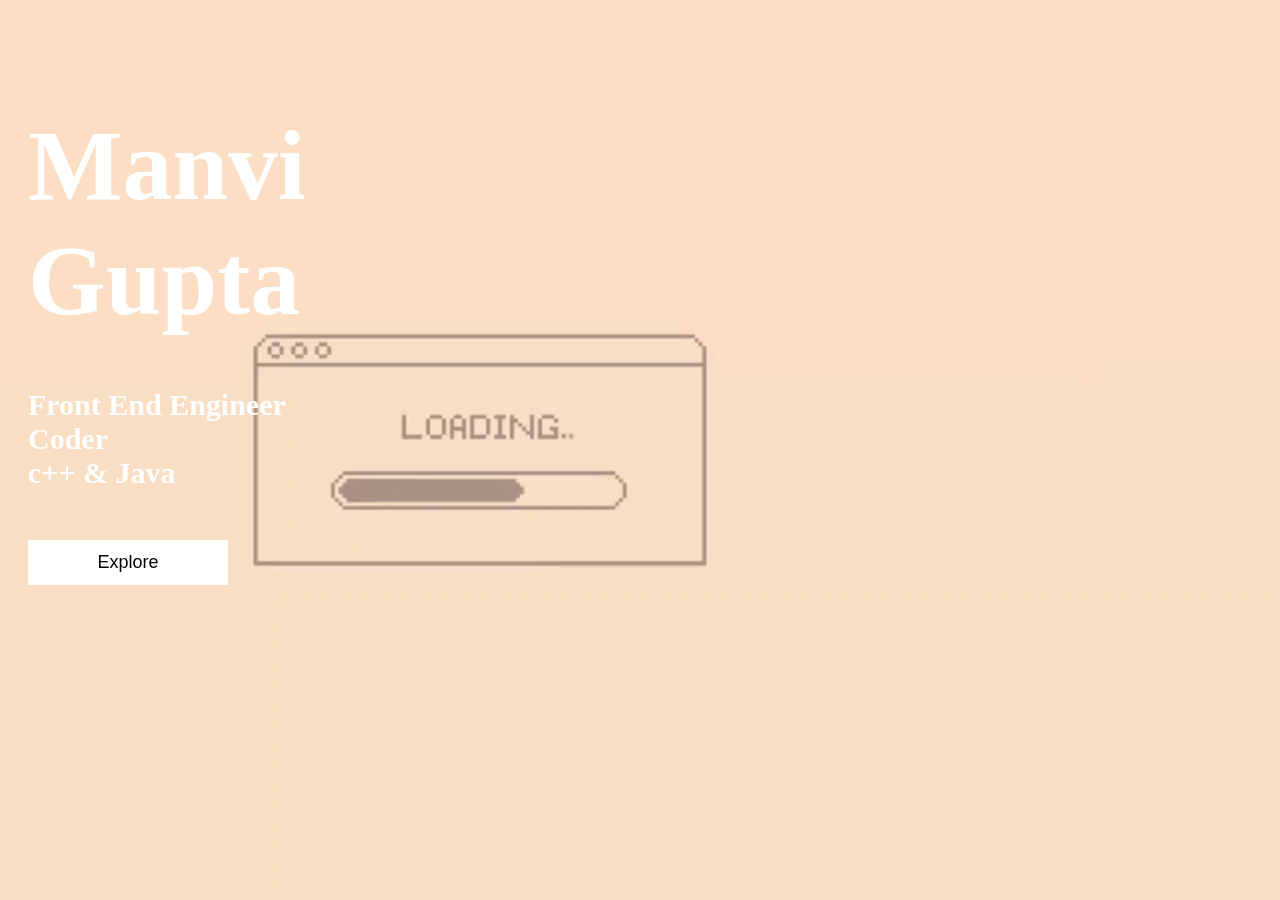
<file: index.html>
<!DOCTYPE html>
<html lang="en">

<head>
    <meta charset="UTF-8">
    <meta http-equiv="X-UA-Compatible" content="IE=edge">
    <meta name="viewport" content="width=device-width, initial-scale=1.0">
    <title>Portfolio</title>
    <link rel="stylesheet" href="index.css">
</head>

<body>
    <video autoplay muted loop id="myVideo">
        <source src="temp.mp4" type="video/mp4">
    </video>

    <div class="content">
        <h1 class="head">Manvi</h1>
        <h1 class="head">Gupta</h1>
        <p class="data" style="margin-top: 50px;">Front End Engineer</p>
        <p class="data">Coder</p>
        <p class="data">c++ & Java</p>

        <a href="portfolio.html"><button id="myBtn" >Explore</button></a>

    </div>
</body>

</html>
</file>
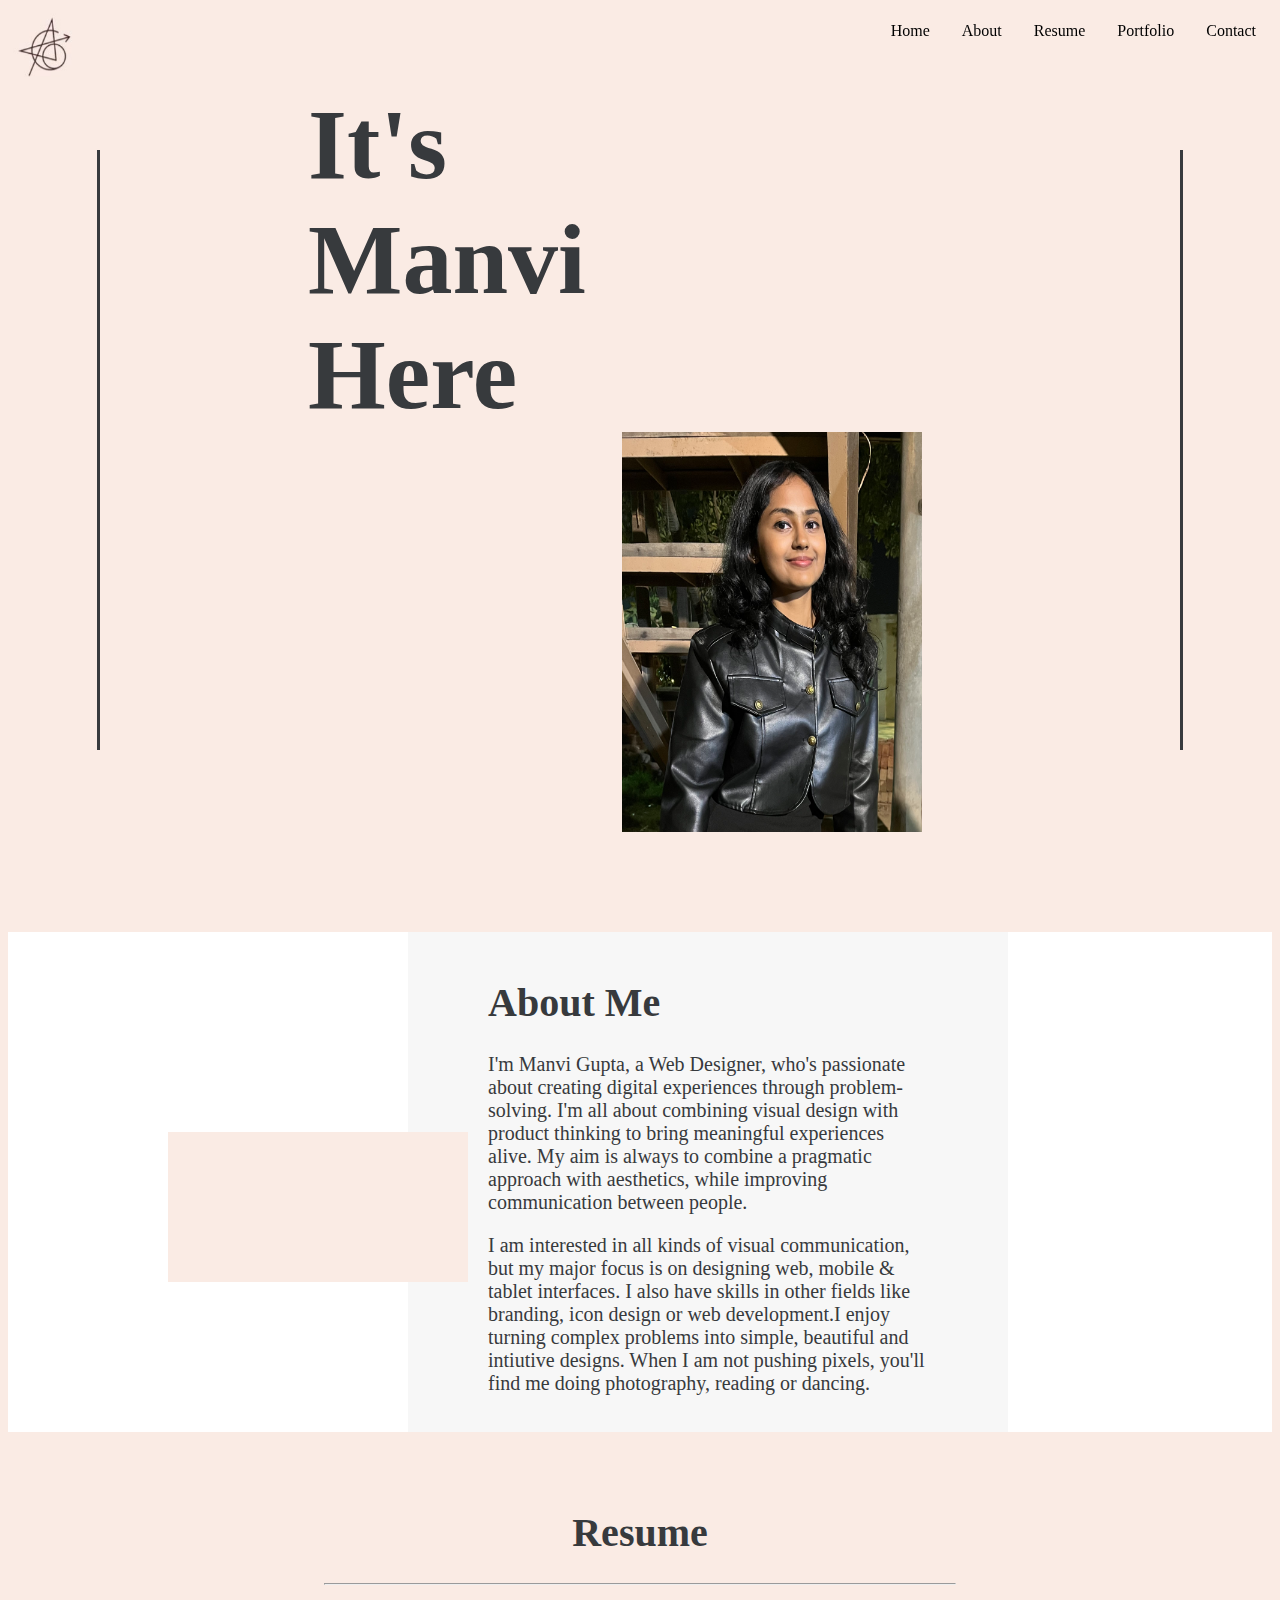
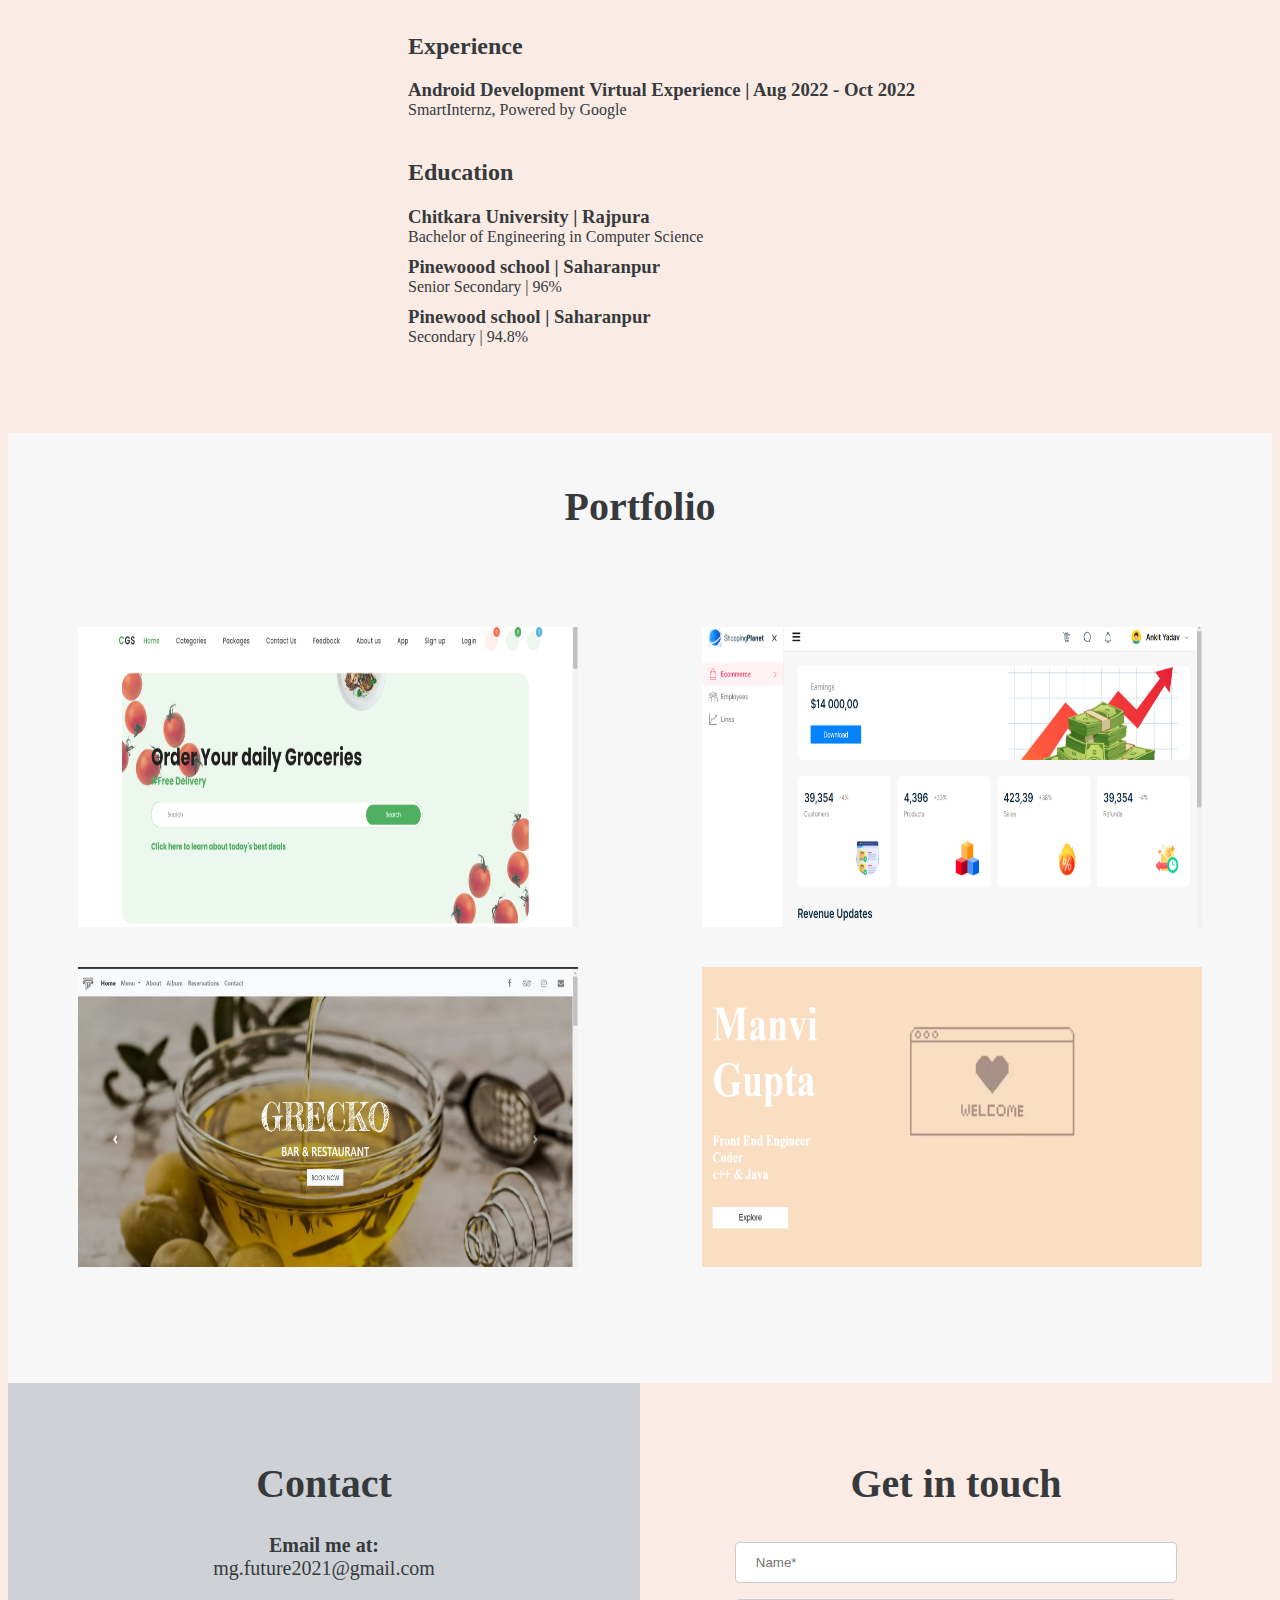
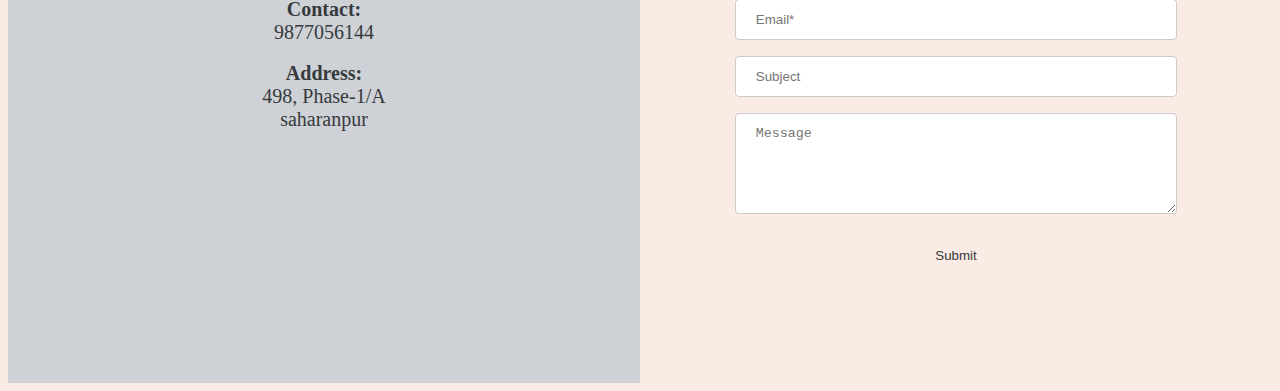
<file: portfolio.html>
<!DOCTYPE html>
<html lang="en">

<head>
    <meta charset="UTF-8">
    <meta http-equiv="X-UA-Compatible" content="IE=edge">
    <meta name="viewport" content="width=device-width, initial-scale=1.0">
    <title>Suhani Kanwar</title>
    <link rel="stylesheet" href="portfolio.css">
</head>

<body>
    <a href="index.html"><img id="home" class="logo" src="1.jpg"></a>

    <ul>
        <li><a href="index.html">Home</a></li>
        <li><a href="#about">About</a></li>
        <li><a href="#resume">Resume</a></li>
        <li><a href="#portfolio">Portfolio</a></li>
        <li><a href="#contact">Contact</a></li>
    </ul>

    <div class="v1"></div>
    <div class="v2"></div>

    <div id="about">
        <div>
            <h1 class="heading">It's</h1>
            <h1 class="heading">Manvi</h1>
            <h1 class="heading">Here</h1>
        </div>
        <div>
            <img id="my" src="my.jpg">
        </div>
    </div>

    <div class="container">
        <div class="ab me">
            <h1 onmouseenter="big()" ondblclick="col()" id="b">About Me</h1>
            <p>I'm Manvi Gupta, a Web Designer, who's passionate about creating digital experiences through problem-solving. I'm all about combining visual design with product thinking to bring meaningful experiences alive. My aim is always to combine a
                pragmatic approach with aesthetics, while improving communication between people.</p>
            <p>I am interested in all kinds of visual communication, but my major focus is on designing web, mobile & tablet interfaces. I also have skills in other fields like branding, icon design or web development.I enjoy turning complex problems into
                simple, beautiful and intiutive designs. When I am not pushing pixels, you'll find me doing photography, reading or dancing.</p>
        </div>
        <div class="pink"></div>
    </div>

    <div id="resume">
        <h1 class="res_head">Resume</h1>
        <hr class="hr">
        <div class="exp">
            <h2 id="rest">Experience</h2>
            <h3 class="em">Android Development Virtual Experience | Aug 2022 - Oct 2022</h3>
            <p class="em pen">SmartInternz, Powered by Google </p>
            <!-- <h3 class="em">Design Intern | July 2020 - October 2020</h3>
            <p class="em pen">Facebook, India</p>
            <h3 class="em">Front End Intern | Feburary 2019 - April 2019</h3>
            <p class="em pen">Google, India</p> -->
        </div>
        <div class="edu">
            <h2>Education</h2>
            <h3 class="em">Chitkara University | Rajpura</h3>
            <p class="em pen">Bachelor of Engineering in Computer Science</p>
            <h3 class="em">Pinewoood school | Saharanpur</h3>
            <p class="em pen">Senior Secondary | 96%</p>
            <h3 class="em">Pinewood school | Saharanpur</h3>
            <p class="em pen">Secondary | 94.8%</p>
        </div>
    </div>

    <div id="portfolio" class="back main">
        <h1 class="res_head">Portfolio</h1>
        <div class="box">
            <img class="item" height="300px" width="500px" src="groc.png">
            <img class="item" height="300px" width="500px" src="dash.png">
            <img class="item" height="300px" width="500px" src="rest.png">
            <img class="item" height="300px" width="500px" src="port.png">
        </div>
    </div>

    <div id="contact" class="box1">
        <div class="b1">
            <h1 class="res_head">Contact</h1>
            <h3 class="em pin">Email me at:</h3>
            <!-- <p class="em pin">suhanikanwar@yahoo.com</p> -->
            <p class="em pin">mg.future2021@gmail.com</p>
            <br>
            <h3 class="em pin">Contact:</h3>
            <p class="em pin">9877056144</p>
            <br>
            <h3 class="em pin">Address:</h3>
            <p class="em pin">498, Phase-1/A</p>
            <p class="em pin">saharanpur</p>
        </div>
        <div class="b2">
            <h1 class="res_head">Get in touch</h1>
            <form>
                <input type="text" name="name" placeholder="Name*">
                <br>
                <input type="text" name="email" placeholder="Email*">
                <br>
                <input type="text" name="subject" placeholder="Subject">
                <br>
                <textarea name="message" placeholder="Message" rows="5" cols="40"></textarea>
                <br>
                <input type="submit" value="Submit">
            </form>
        </div>

    </div>
    <script src="dom.js"></script>
</body>

</html>
</file>
<file: index.css>
#myVideo {
    position: fixed;
    right: 0;
    bottom: 0;
    min-width: 100%;
    min-height: 100%;
}

.content {
    position: fixed;
    margin-top: 80px;
    color: white;
    width: 100%;
    padding: 20px;
}

#myBtn {
    width: 200px;
    font-size: 18px;
    padding: 10px;
    border: none;
    background: #fff;
    color: #000;
    cursor: pointer;
    margin-top: 50px;
    border: 2px solid #fff;
}
  
#myBtn:hover {
    background: none;
    color: black;
    border: 2px solid #fff;
}

.head {
    font-size: 100px;
    margin: 0px;
}

.data {
    font-size: 30px;
    margin: 0px;
    font-weight: 900;
}
</file>
<file: portfolio.css>
html {
    scroll-behavior: smooth;
}

body {
    background-color: #FAEBE4;
}

.logo {
    height: 75px;
    width: 75px;
    position: -webkit-sticky;
    position: sticky;
    top: 0;
}

ul {
    list-style-type: none;
    margin: 0;
    padding: 0;
    overflow: hidden;
    position: -webkit-sticky;
    position: sticky;
    top: 0;
    float: right;
}
  
li {
    float: left;
}
  
li a {
    display: block;
    color: black;
    text-align: center;
    padding: 14px 16px;
    text-decoration: none;
}
  
li a:hover {
    color: lightcoral;
}

#my {
    height: 400px;
    width: 300px;
    float: right;
    padding-top: 0px;
    margin-top: 0px;
    margin-right: 350px;
}

.heading {
    font-size: 100px;
    color: rgb(55, 58, 61);
    padding-left: 300px;
    margin: 0px;
}

.v1 {
    border-left: 3px solid rgb(55, 58, 61);
    height: 600px;
    left: 100px;
    margin-left: -3px;
    top: 150px;
    position: absolute;
}

.v2 {
    border-right: 3px solid rgb(55, 58, 61);
    height: 600px;
    right: 100px;
    margin-right: -3px;
    top: 150px;
    position: absolute;
}

.container {
    width: 100%;
    height: 500px;
    background-color: white;
    margin-top: 500px;
}

.ab {
    width: 600px;
    height: 500px;
    background-color: #F7F7F7;
    margin-left: 400px;
}

.me {
    padding-top: 20px;
    font-size: 20px;
    padding-left: 80px;
    padding-right: 80px;
    color: rgb(55, 58, 61);
}

.pink {
    width: 300px;
    height: 150px;
    background-color: #FAEBE4;
    float: left;
    margin-left: 160px;
    margin-top: -300px;
}

.res_head {
    padding-top: 50px;
    color: rgb(55, 58, 61);
    text-align: center;
    font-size: 40px;
}

.hr {
    width: 50%;
}

.exp {
    padding-top: 20px;
    width: 600px;
    margin-left: 400px;
    color: rgb(55, 58, 61);
}

.em {
    margin: 0px;
    color: rgb(55, 58, 61);
}

.pen {
    padding-bottom: 10px;
}

.edu {
    padding-top: 10px;
    width: 600px;
    margin-left: 400px;
    color: rgb(55, 58, 61);
    padding-bottom: 50px;
}

.back {
    width: 100%;
    height: 950px;
    background-color: #F7F7F7;
}

* {
    box-sizing: border-box;
}

.box {
    display: flex;
    flex-wrap: wrap;
    padding: 50px;
    justify-content: space-between;
    background-color: #F7F7F7;
}

.item {
    margin: 20px;
}

#contact {
    height: 600px;
}

.box1 {
    display: flex;
}

.b1 {
    width: 50%;
    background-color: rgb(206, 210, 214);
}

.b2 {
    width: 50%;
    background-color: #FAEBE4;
}

.pin {
    text-align: center;
    font-size: 20px;
}

form {
    text-align: center;
}

input[type=text], select {
    width: 70%;
    padding: 12px 20px;
    margin: 8px 0;
    display: inline-block;
    border: 1px solid #ccc;
    border-radius: 4px;
    box-sizing: border-box;
}

textarea {
    width: 70%;
    padding: 12px 20px;
    margin: 8px 0;
    display: inline-block;
    border: 1px solid #ccc;
    border-radius: 4px;
    box-sizing: border-box;
}

input[type=submit] {
    background-color: #FAEBE4;
    color: rgb(55, 58, 61);
    padding: 14px 20px;
    margin: 8px 0;
    border: none;
    border-radius: 4px;
    cursor: pointer;
}
  
input[type=submit]:hover {
    color: lightcoral;
}
</file>
